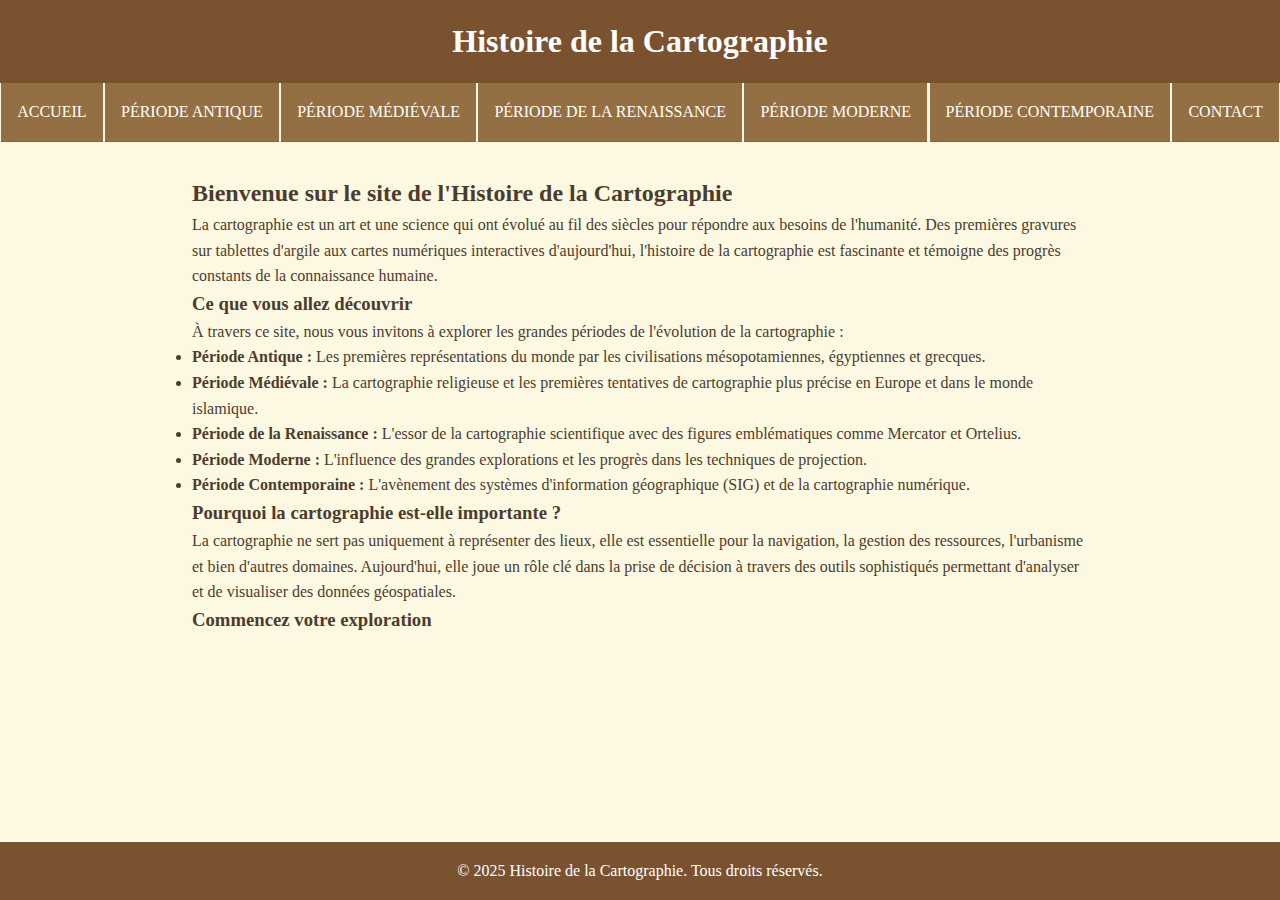
<file: index.html>
<!DOCTYPE html>
<html lang="fr">
<head>
    <meta charset="UTF-8">
    <meta name="viewport" content="width=device-width, initial-scale=1.0">
    <title>Accueil - Histoire de la Cartographie</title>
    <link rel="stylesheet" href="style.css">
</head>
<body>
    <header>
        <h1>Histoire de la Cartographie</h1>
    </header>

    <input type="checkbox" id="menuBurger">
    <label for="menuBurger">☰</label>

    <nav role="navigation" id="navMenu">
        <ul>
            <li><a href="index.html">Accueil</a></li>
            <li><a href="periode_antique.html">Période Antique</a></li>
            <li><a href="periode_medievale.html">Période Médiévale</a></li>
            <li><a href="periode_renaissance.html">Période de la Renaissance</a></li>
            <li><a href="periode_moderne.html">Période Moderne</a></li>
            <li><a href="periode_contemporaine.html">Période Contemporaine</a></li>
            <li><a href="contact.html">Contact</a></li>
        </ul>
    </nav>

    <main>
        <h2>Bienvenue sur le site de l'Histoire de la Cartographie</h2>
        
        <p>La cartographie est un art et une science qui ont évolué au fil des siècles pour répondre aux besoins de l'humanité. Des premières gravures sur tablettes d'argile aux cartes numériques interactives d'aujourd'hui, l'histoire de la cartographie est fascinante et témoigne des progrès constants de la connaissance humaine.</p>

        <h3>Ce que vous allez découvrir</h3>
        <p>À travers ce site, nous vous invitons à explorer les grandes périodes de l'évolution de la cartographie :</p>
        <ul>
            <li><strong>Période Antique :</strong> Les premières représentations du monde par les civilisations mésopotamiennes, égyptiennes et grecques.</li>
            <li><strong>Période Médiévale :</strong> La cartographie religieuse et les premières tentatives de cartographie plus précise en Europe et dans le monde islamique.</li>
            <li><strong>Période de la Renaissance :</strong> L'essor de la cartographie scientifique avec des figures emblématiques comme Mercator et Ortelius.</li>
            <li><strong>Période Moderne :</strong> L'influence des grandes explorations et les progrès dans les techniques de projection.</li>
            <li><strong>Période Contemporaine :</strong> L'avènement des systèmes d'information géographique (SIG) et de la cartographie numérique.</li>
        </ul>

        <h3>Pourquoi la cartographie est-elle importante ?</h3>
        <p>La cartographie ne sert pas uniquement à représenter des lieux, elle est essentielle pour la navigation, la gestion des ressources, l'urbanisme et bien d'autres domaines. Aujourd'hui, elle joue un rôle clé dans la prise de décision à travers des outils sophistiqués permettant d'analyser et de visualiser des données géospatiales.</p>

        <h3>Commencez votre exploration</h3>
    </main>

    <footer>
        <p>&copy; 2025 Histoire de la Cartographie. Tous droits réservés.</p>
    </footer>
</body>
</html>
</file>
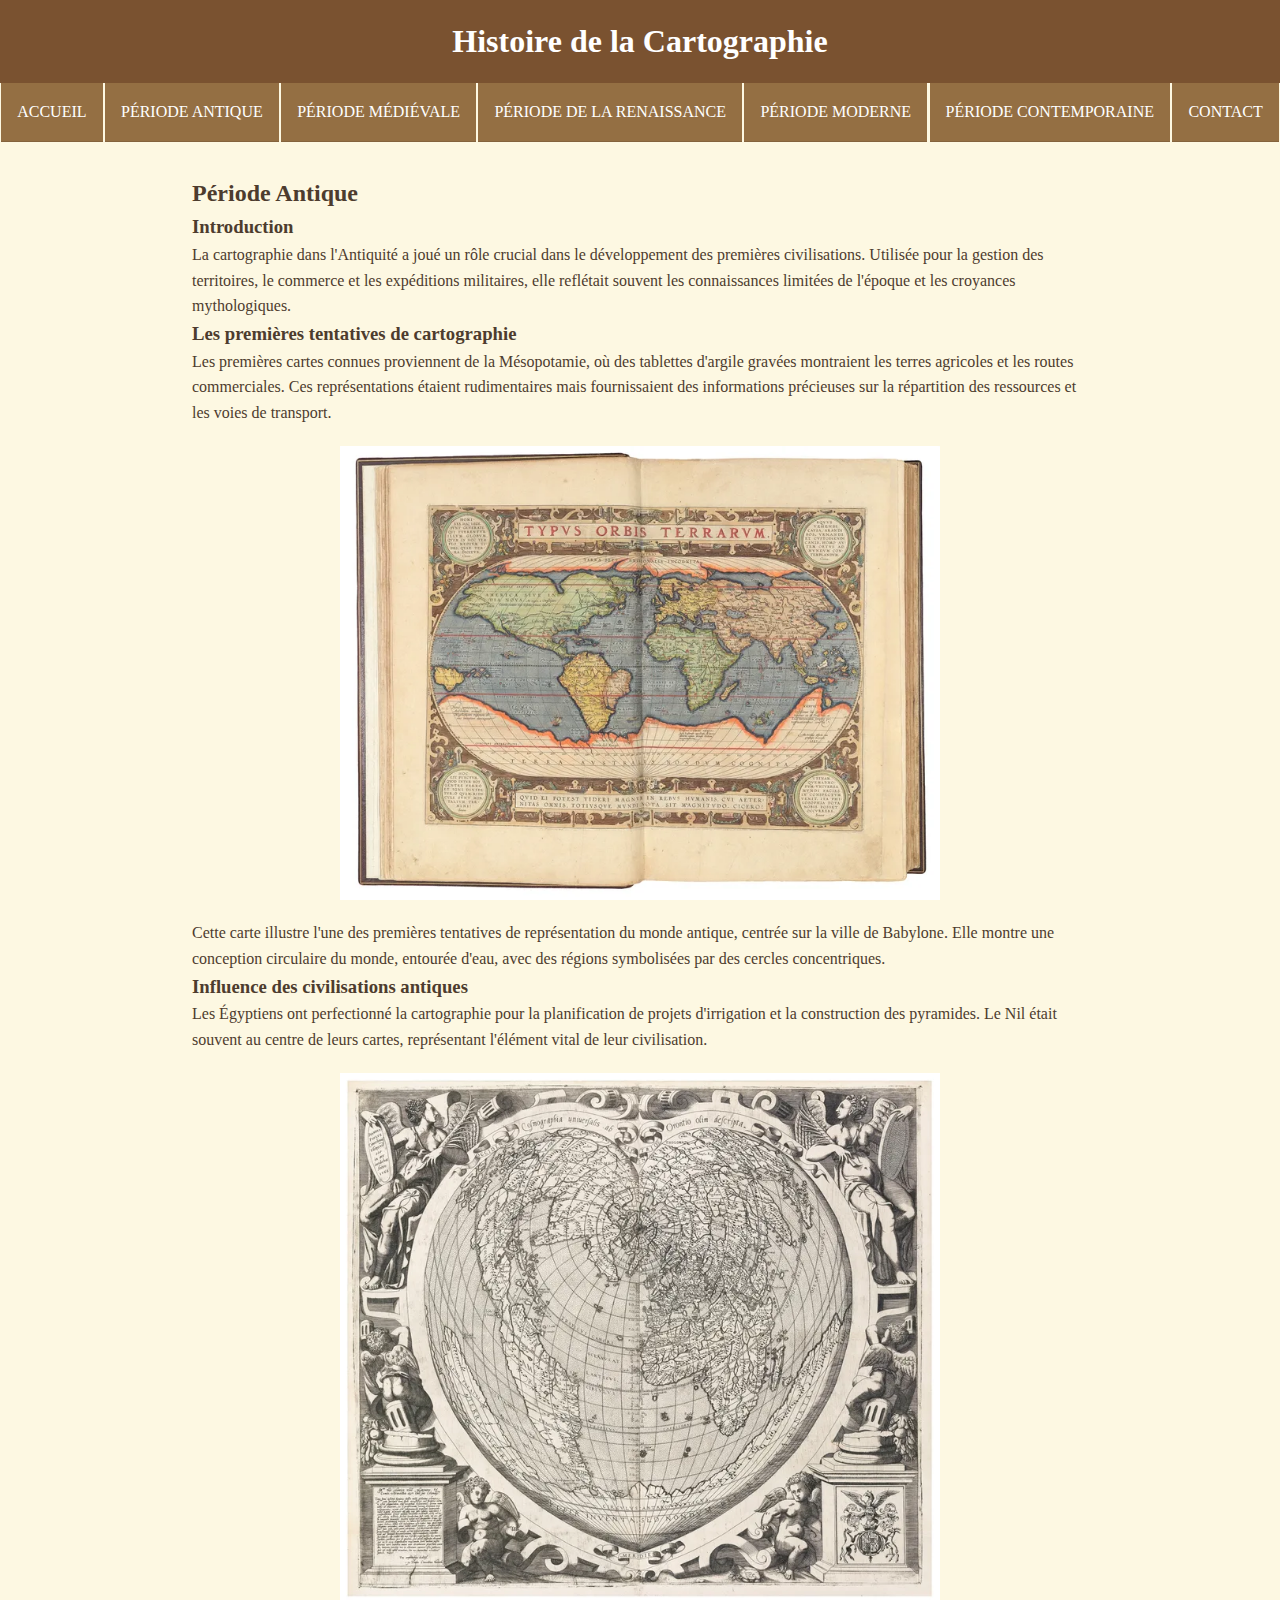
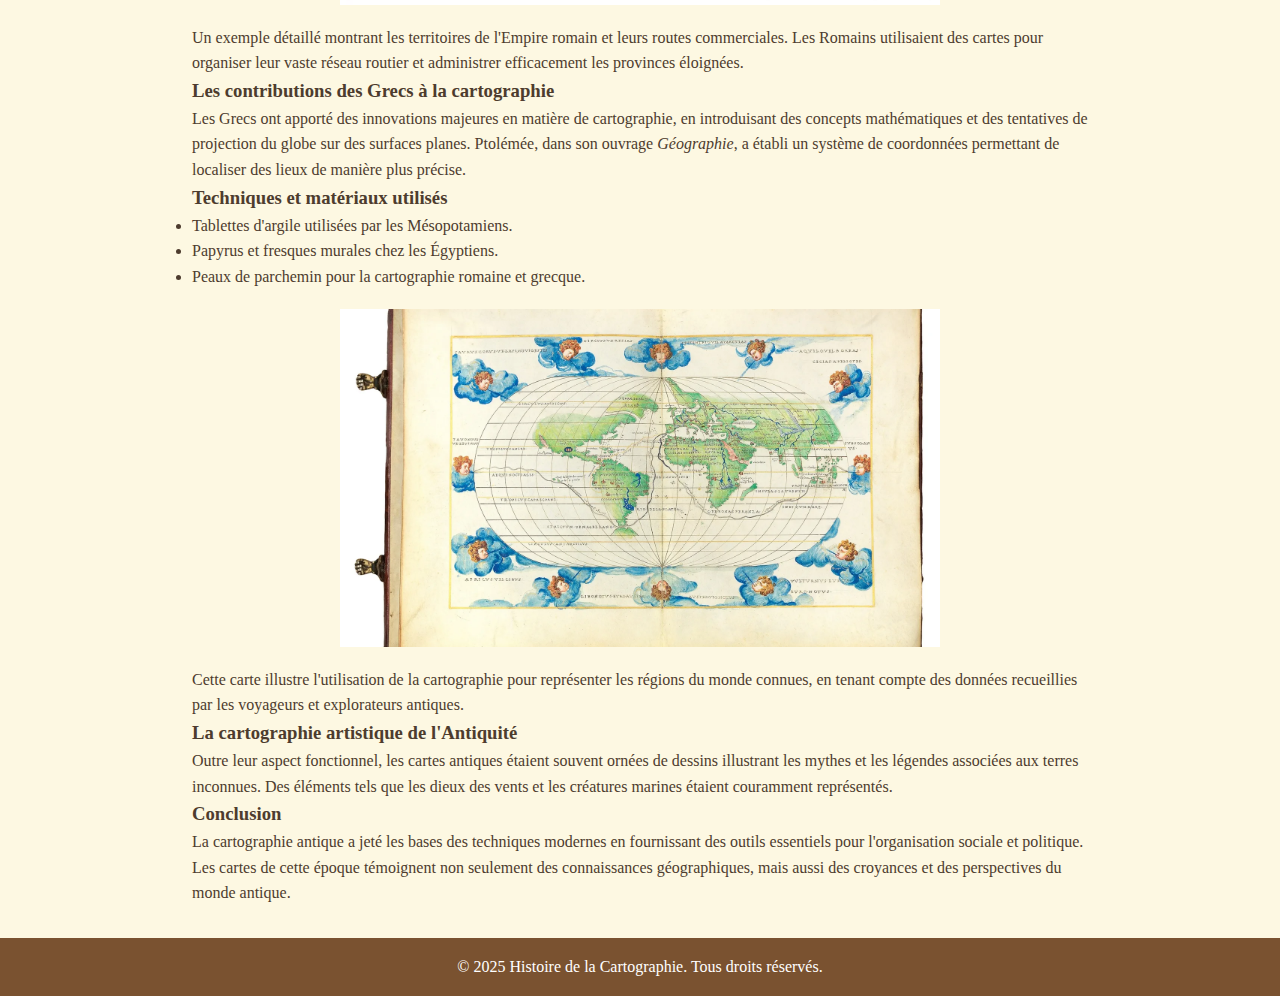
<file: periode_antique.html>
<!DOCTYPE html>
<html lang="fr">
<head>
    <meta charset="UTF-8">
    <meta name="viewport" content="width=device-width, initial-scale=1.0">
    <title>Période Antique</title>
    <link rel="stylesheet" href="style.css">
</head>
<body>
    <header>
        <h1>Histoire de la Cartographie</h1>
    </header>

    <input type="checkbox" id="menuBurger">
    <label for="menuBurger">☰</label>

    <nav role="navigation" id="navMenu">
        <ul>
            <li><a href="index.html">Accueil</a></li>
            <li><a href="periode_antique.html">Période Antique</a></li>
            <li><a href="periode_medievale.html">Période Médiévale</a></li>
            <li><a href="periode_renaissance.html">Période de la Renaissance</a></li>
            <li><a href="periode_moderne.html">Période Moderne</a></li>
            <li><a href="periode_contemporaine.html">Période Contemporaine</a></li>
            <li><a href="contact.html">Contact</a></li>
        </ul>
    </nav>

    <main>
        <h2>Période Antique</h2>
        
        <h3>Introduction</h3>
        <p>La cartographie dans l'Antiquité a joué un rôle crucial dans le développement des premières civilisations. Utilisée pour la gestion des territoires, le commerce et les expéditions militaires, elle reflétait souvent les connaissances limitées de l'époque et les croyances mythologiques.</p>

        <h3>Les premières tentatives de cartographie</h3>
        <p>Les premières cartes connues proviennent de la Mésopotamie, où des tablettes d'argile gravées montraient les terres agricoles et les routes commerciales. Ces représentations étaient rudimentaires mais fournissaient des informations précieuses sur la répartition des ressources et les voies de transport.</p>

        <img src="img/periodeantique/1.webp" alt="Carte ancienne du monde antique" style="width:100%; max-width:600px; margin:20px auto; display:block;">
        <p>Cette carte illustre l'une des premières tentatives de représentation du monde antique, centrée sur la ville de Babylone. Elle montre une conception circulaire du monde, entourée d'eau, avec des régions symbolisées par des cercles concentriques.</p>

        <h3>Influence des civilisations antiques</h3>
        <p>Les Égyptiens ont perfectionné la cartographie pour la planification de projets d'irrigation et la construction des pyramides. Le Nil était souvent au centre de leurs cartes, représentant l'élément vital de leur civilisation.</p>

        <img src="img/periodeantique/2.webp" alt="Carte ancienne de la Rome antique" style="width:100%; max-width:600px; margin:20px auto; display:block;">
        <p>Un exemple détaillé montrant les territoires de l'Empire romain et leurs routes commerciales. Les Romains utilisaient des cartes pour organiser leur vaste réseau routier et administrer efficacement les provinces éloignées.</p>

        <h3>Les contributions des Grecs à la cartographie</h3>
        <p>Les Grecs ont apporté des innovations majeures en matière de cartographie, en introduisant des concepts mathématiques et des tentatives de projection du globe sur des surfaces planes. Ptolémée, dans son ouvrage <em>Géographie</em>, a établi un système de coordonnées permettant de localiser des lieux de manière plus précise.</p>

        <h3>Techniques et matériaux utilisés</h3>
        <ul>
            <li>Tablettes d'argile utilisées par les Mésopotamiens.</li>
            <li>Papyrus et fresques murales chez les Égyptiens.</li>
            <li>Peaux de parchemin pour la cartographie romaine et grecque.</li>
        </ul>

        <img src="img/periodeantique/3.webp" alt="Carte du monde antique illustrée" style="width:100%; max-width:600px; margin:20px auto; display:block;">
        <p>Cette carte illustre l'utilisation de la cartographie pour représenter les régions du monde connues, en tenant compte des données recueillies par les voyageurs et explorateurs antiques.</p>

        <h3>La cartographie artistique de l'Antiquité</h3>
        <p>Outre leur aspect fonctionnel, les cartes antiques étaient souvent ornées de dessins illustrant les mythes et les légendes associées aux terres inconnues. Des éléments tels que les dieux des vents et les créatures marines étaient couramment représentés.</p>

        <h3>Conclusion</h3>
        <p>La cartographie antique a jeté les bases des techniques modernes en fournissant des outils essentiels pour l'organisation sociale et politique. Les cartes de cette époque témoignent non seulement des connaissances géographiques, mais aussi des croyances et des perspectives du monde antique.</p>
    </main>

    <footer>
        <p>&copy; 2025 Histoire de la Cartographie. Tous droits réservés.</p>
    </footer>
</body>
</html>
</file>
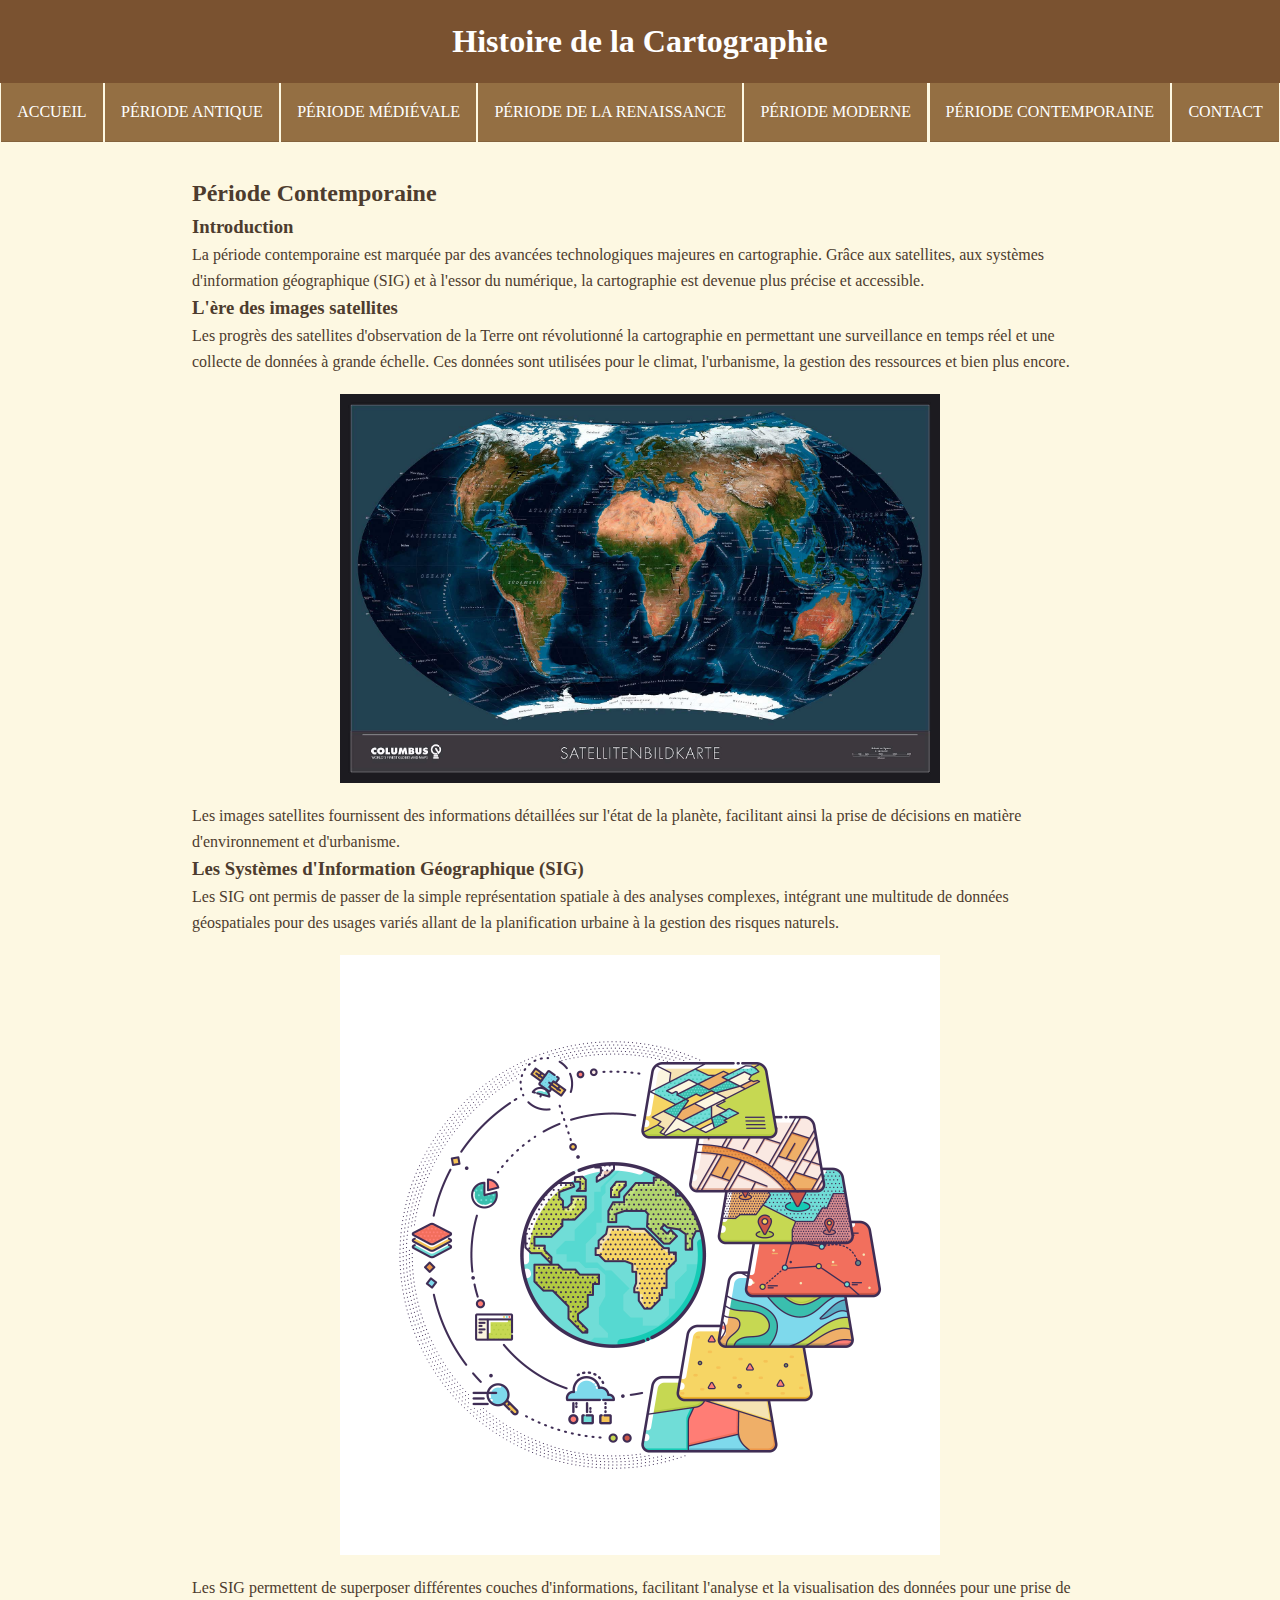
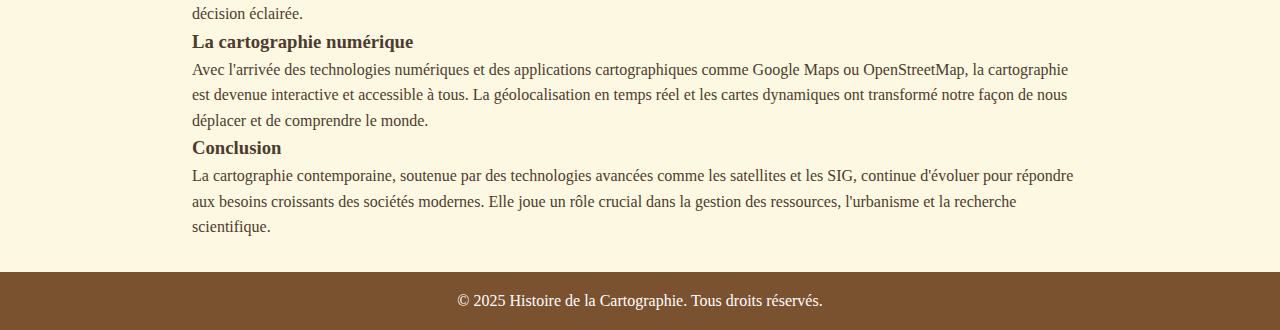
<file: periode_contemporaine.html>
<!DOCTYPE html>
<html lang="fr">
<head>
    <meta charset="UTF-8">
    <meta name="viewport" content="width=device-width, initial-scale=1.0">
    <title>Période Contemporaine</title>
    <link rel="stylesheet" href="style.css">
</head>
<body>
    <header>
        <h1>Histoire de la Cartographie</h1>
    </header>

    <input type="checkbox" id="menuBurger">
    <label for="menuBurger">☰</label>

    <nav role="navigation" id="navMenu">
        <ul>
            <li><a href="index.html">Accueil</a></li>
            <li><a href="periode_antique.html">Période Antique</a></li>
            <li><a href="periode_medievale.html">Période Médiévale</a></li>
            <li><a href="periode_renaissance.html">Période de la Renaissance</a></li>
            <li><a href="periode_moderne.html">Période Moderne</a></li>
            <li><a href="periode_contemporaine.html">Période Contemporaine</a></li>
            <li><a href="contact.html">Contact</a></li>
        </ul>
    </nav>

    <main>
        <h2>Période Contemporaine</h2>

        <h3>Introduction</h3>
        <p>La période contemporaine est marquée par des avancées technologiques majeures en cartographie. Grâce aux satellites, aux systèmes d'information géographique (SIG) et à l'essor du numérique, la cartographie est devenue plus précise et accessible.</p>

        <h3>L'ère des images satellites</h3>
        <p>Les progrès des satellites d'observation de la Terre ont révolutionné la cartographie en permettant une surveillance en temps réel et une collecte de données à grande échelle. Ces données sont utilisées pour le climat, l'urbanisme, la gestion des ressources et bien plus encore.</p>

        <img src="img/contemporaine/1.jpg" alt="Image satellite de la Terre" style="width:100%; max-width:600px; margin:20px auto; display:block;">
        <p>Les images satellites fournissent des informations détaillées sur l'état de la planète, facilitant ainsi la prise de décisions en matière d'environnement et d'urbanisme.</p>

        <h3>Les Systèmes d'Information Géographique (SIG)</h3>
        <p>Les SIG ont permis de passer de la simple représentation spatiale à des analyses complexes, intégrant une multitude de données géospatiales pour des usages variés allant de la planification urbaine à la gestion des risques naturels.</p>

        <img src="img/contemporaine/2.jpg" alt="Carte SIG montrant l'analyse spatiale" style="width:100%; max-width:600px; margin:20px auto; display:block;">
        <p>Les SIG permettent de superposer différentes couches d'informations, facilitant l'analyse et la visualisation des données pour une prise de décision éclairée.</p>

        <h3>La cartographie numérique</h3>
        <p>Avec l'arrivée des technologies numériques et des applications cartographiques comme Google Maps ou OpenStreetMap, la cartographie est devenue interactive et accessible à tous. La géolocalisation en temps réel et les cartes dynamiques ont transformé notre façon de nous déplacer et de comprendre le monde.</p>

        <h3>Conclusion</h3>
        <p>La cartographie contemporaine, soutenue par des technologies avancées comme les satellites et les SIG, continue d'évoluer pour répondre aux besoins croissants des sociétés modernes. Elle joue un rôle crucial dans la gestion des ressources, l'urbanisme et la recherche scientifique.</p>
    </main>

    <footer>
        <p>&copy; 2025 Histoire de la Cartographie. Tous droits réservés.</p>
    </footer>
</body>
</html>
</file>
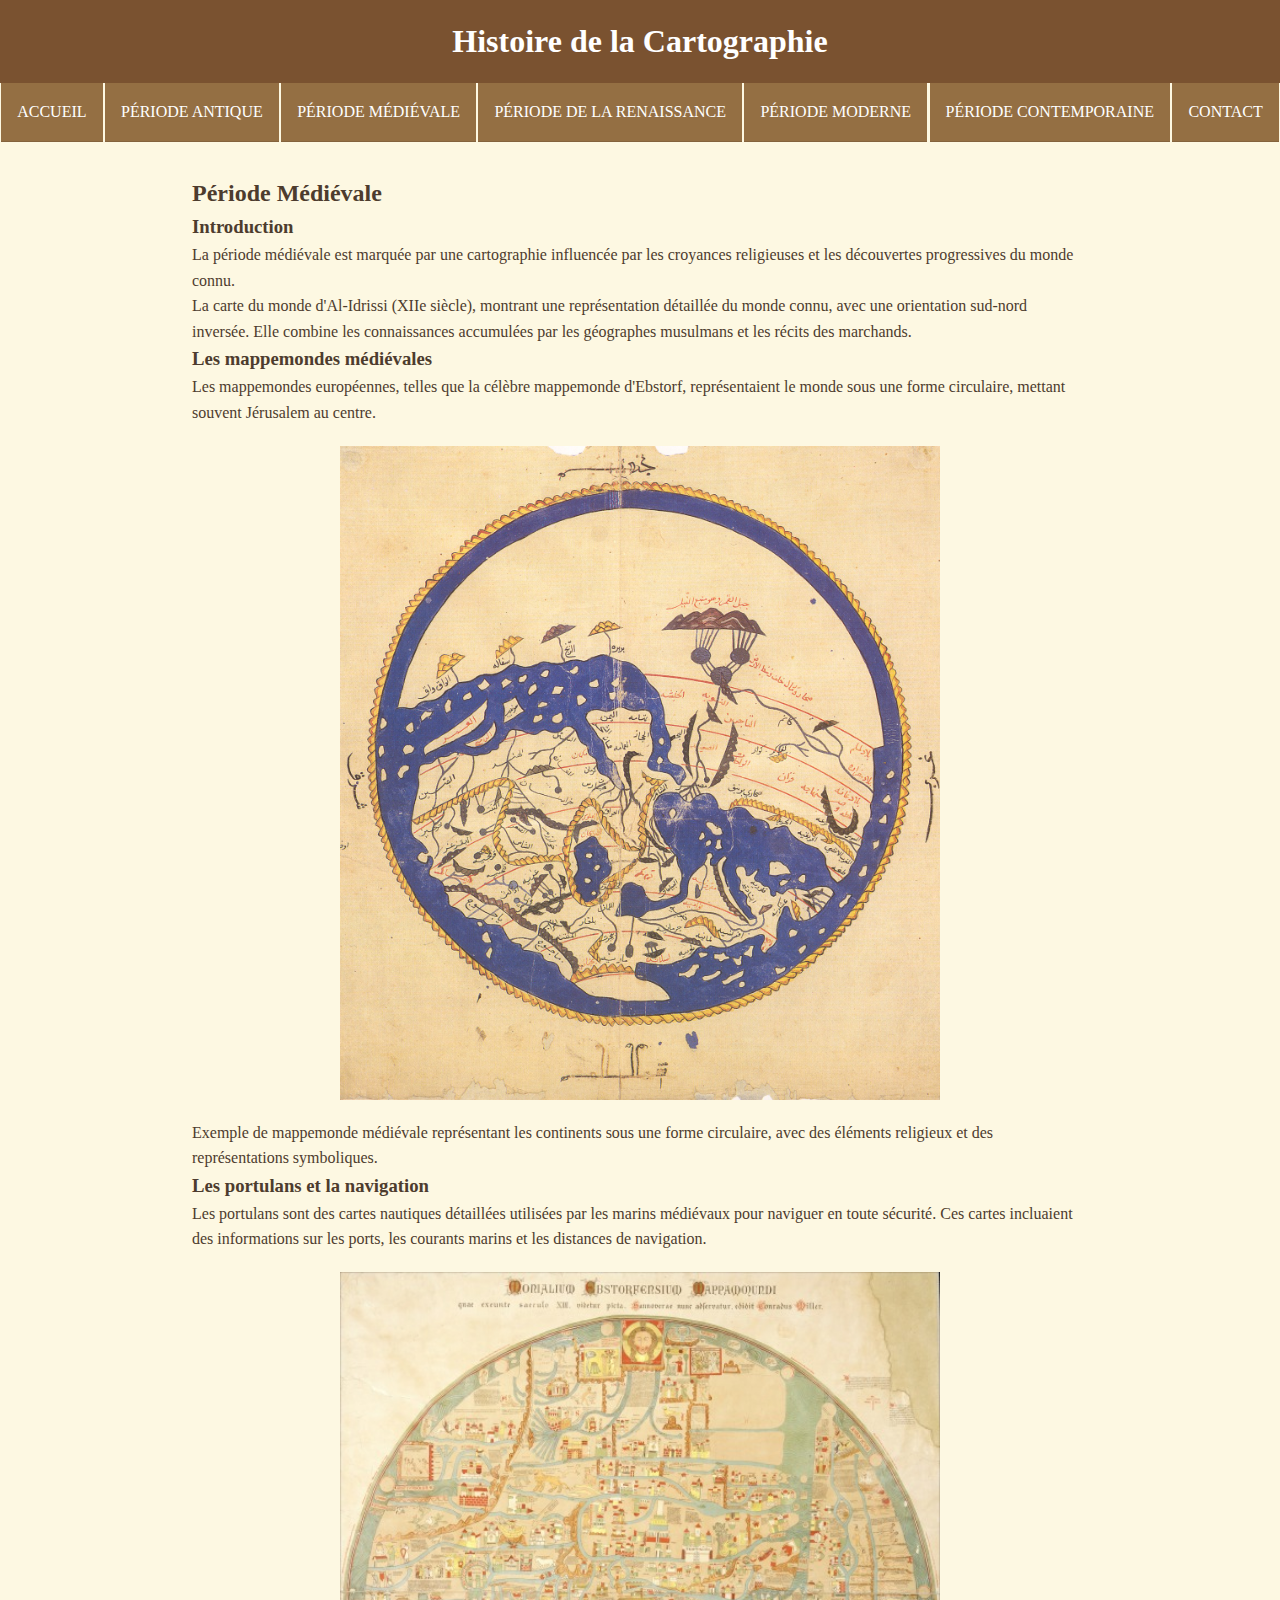
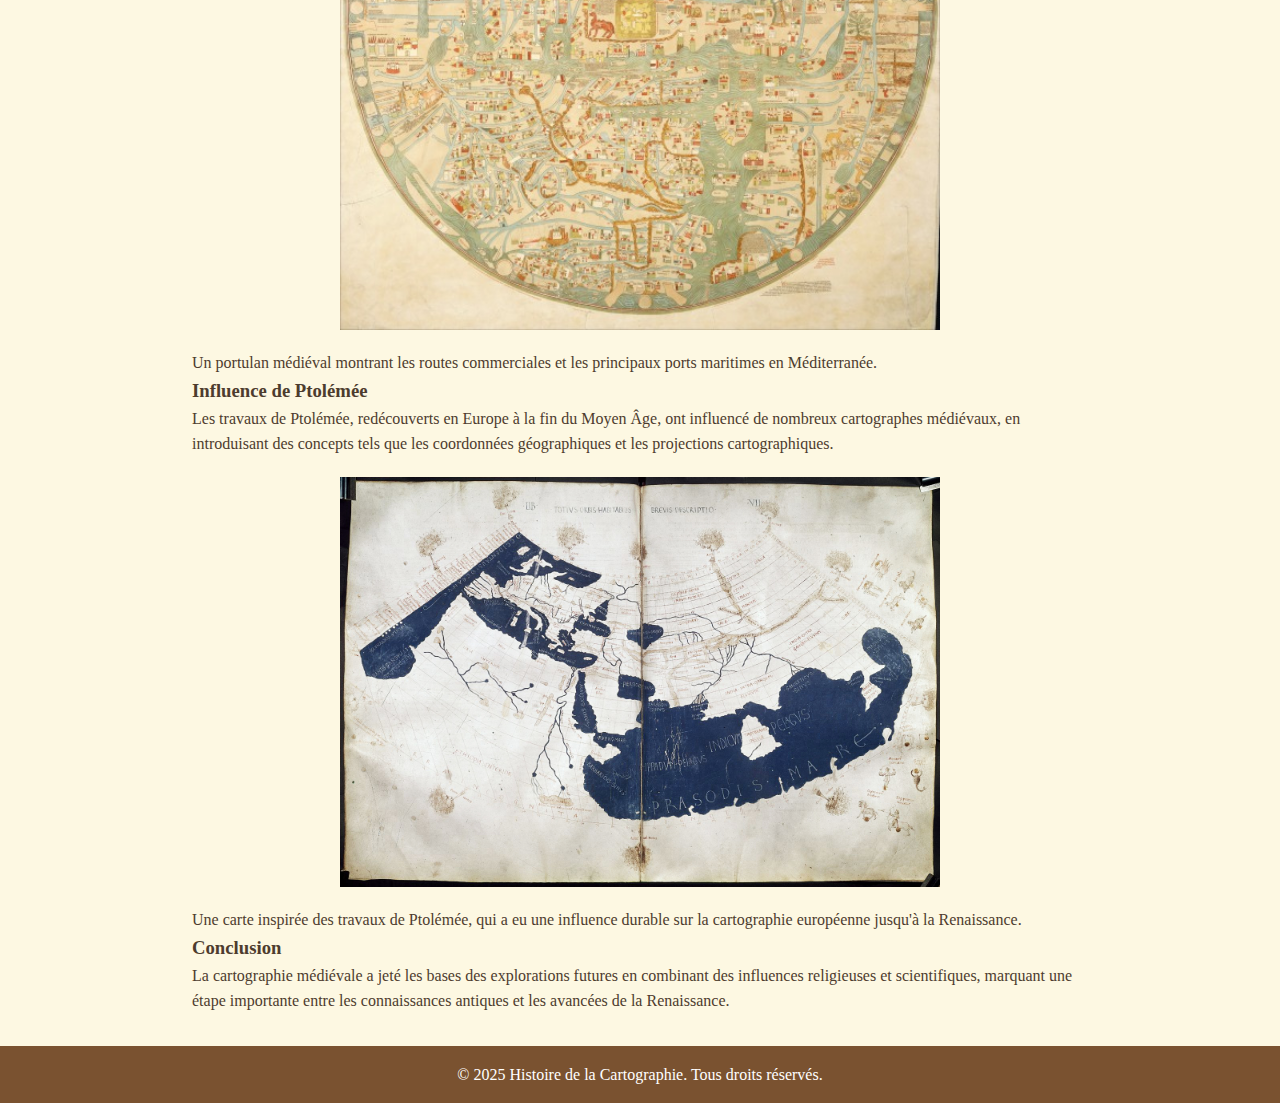
<file: periode_medievale.html>
<!DOCTYPE html>
<html lang="fr">
<head>
    <meta charset="UTF-8">
    <meta name="viewport" content="width=device-width, initial-scale=1.0">
    <title>Période Médiévale</title>
    <link rel="stylesheet" href="style.css">
</head>
<body>
    <header>
        <h1>Histoire de la Cartographie</h1>
    </header>

    <input type="checkbox" id="menuBurger">
    <label for="menuBurger">☰</label>

    <nav role="navigation" id="navMenu">
        <ul>
            <li><a href="index.html">Accueil</a></li>
            <li><a href="periode_antique.html">Période Antique</a></li>
            <li><a href="periode_medievale.html">Période Médiévale</a></li>
            <li><a href="periode_renaissance.html">Période de la Renaissance</a></li>
            <li><a href="periode_moderne.html">Période Moderne</a></li>
            <li><a href="periode_contemporaine.html">Période Contemporaine</a></li>
            <li><a href="contact.html">Contact</a></li>
        </ul>
    </nav>

    <main>
        <h2>Période Médiévale</h2>
        
        <h3>Introduction</h3>
        <p>La période médiévale est marquée par une cartographie influencée par les croyances religieuses et les découvertes progressives du monde connu.</p>
        <p>La carte du monde d'Al-Idrissi (XIIe siècle), montrant une représentation détaillée du monde connu, avec une orientation sud-nord inversée. Elle combine les connaissances accumulées par les géographes musulmans et les récits des marchands.</p>

        <h3>Les mappemondes médiévales</h3>
        <p>Les mappemondes européennes, telles que la célèbre mappemonde d'Ebstorf, représentaient le monde sous une forme circulaire, mettant souvent Jérusalem au centre.</p>

        <img src="img/moyenage/1.jpeg" alt="Mappemonde médiévale" style="width:100%; max-width:600px; margin:20px auto; display:block;">
        <p>Exemple de mappemonde médiévale représentant les continents sous une forme circulaire, avec des éléments religieux et des représentations symboliques.</p>

        <h3>Les portulans et la navigation</h3>
        <p>Les portulans sont des cartes nautiques détaillées utilisées par les marins médiévaux pour naviguer en toute sécurité. Ces cartes incluaient des informations sur les ports, les courants marins et les distances de navigation.</p>

        <img src="img/moyenage/BNF-GE-AA-21771.jpg" alt="Portulan médiéval" style="width:100%; max-width:600px; margin:20px auto; display:block;">
        <p>Un portulan médiéval montrant les routes commerciales et les principaux ports maritimes en Méditerranée.</p>

        <h3>Influence de Ptolémée</h3>
        <p>Les travaux de Ptolémée, redécouverts en Europe à la fin du Moyen Âge, ont influencé de nombreux cartographes médiévaux, en introduisant des concepts tels que les coordonnées géographiques et les projections cartographiques.</p>

        <img src="img/moyenage/PtolemyWorldMap1.jpg" alt="Carte du monde de Ptolémée" style="width:100%; max-width:600px; margin:20px auto; display:block;">
        <p>Une carte inspirée des travaux de Ptolémée, qui a eu une influence durable sur la cartographie européenne jusqu'à la Renaissance.</p>

        <h3>Conclusion</h3>
        <p>La cartographie médiévale a jeté les bases des explorations futures en combinant des influences religieuses et scientifiques, marquant une étape importante entre les connaissances antiques et les avancées de la Renaissance.</p>
    </main>

    <footer>
        <p>&copy; 2025 Histoire de la Cartographie. Tous droits réservés.</p>
    </footer>
</body>
</html>
</file>
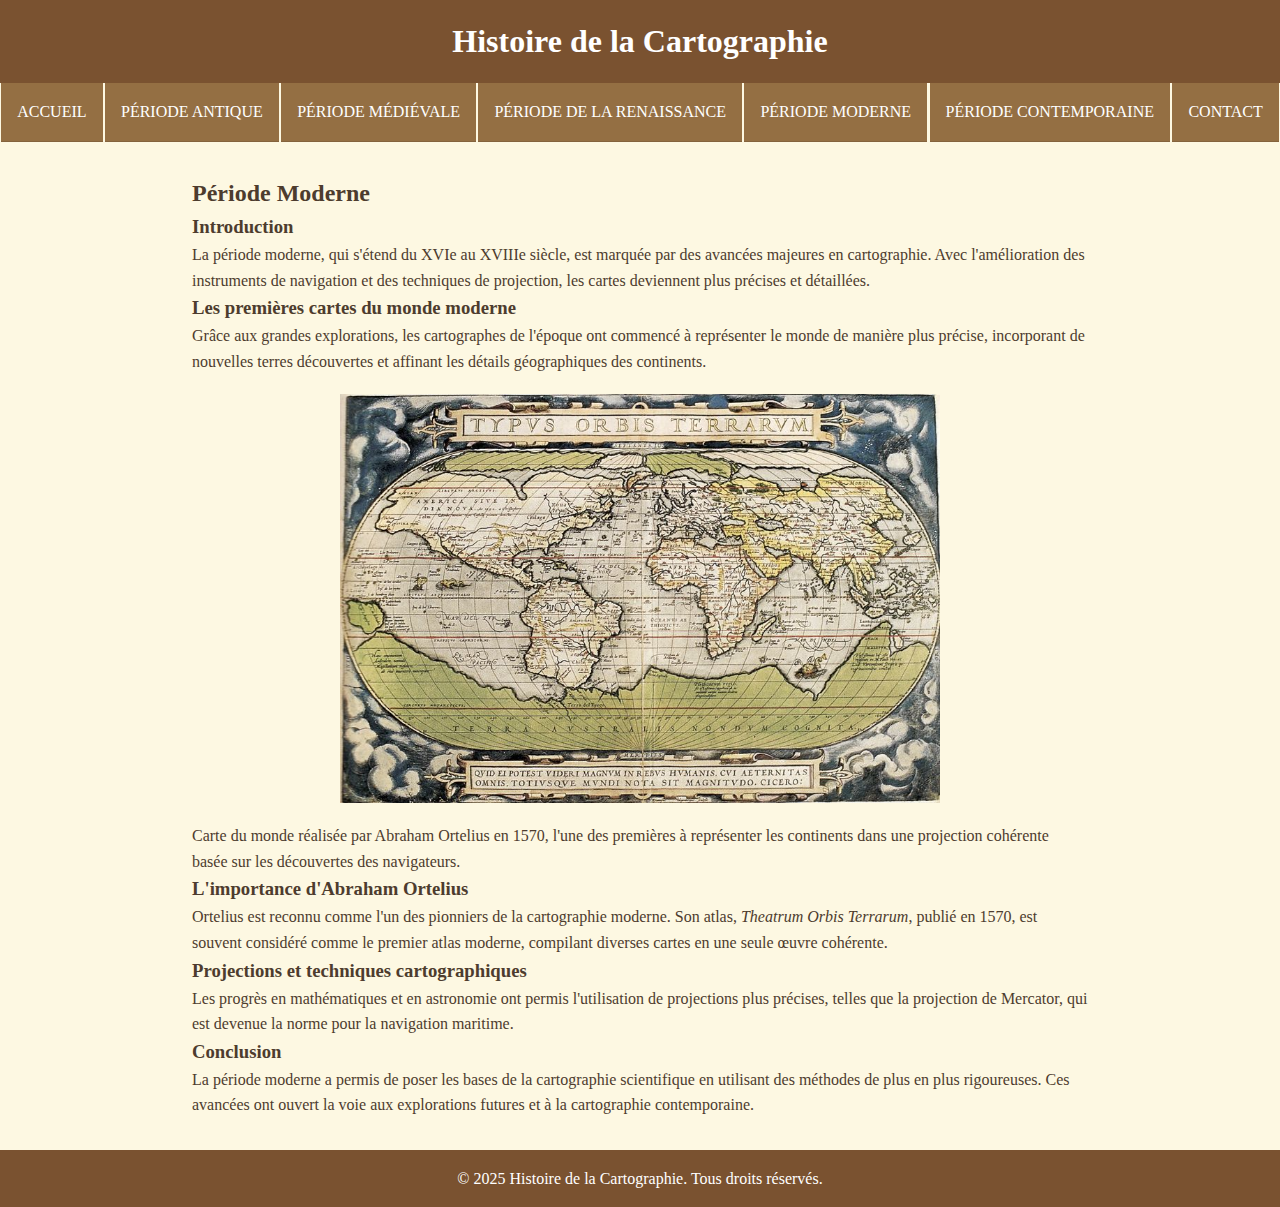
<file: periode_moderne.html>
<!DOCTYPE html>
<html lang="fr">
<head>
    <meta charset="UTF-8">
    <meta name="viewport" content="width=device-width, initial-scale=1.0">
    <title>Période Moderne</title>
    <link rel="stylesheet" href="style.css">
</head>
<body>
    <header>
        <h1>Histoire de la Cartographie</h1>
    </header>

    <input type="checkbox" id="menuBurger">
    <label for="menuBurger">☰</label>

    <nav role="navigation" id="navMenu">
        <ul>
            <li><a href="index.html">Accueil</a></li>
            <li><a href="periode_antique.html">Période Antique</a></li>
            <li><a href="periode_medievale.html">Période Médiévale</a></li>
            <li><a href="periode_renaissance.html">Période de la Renaissance</a></li>
            <li><a href="periode_moderne.html">Période Moderne</a></li>
            <li><a href="periode_contemporaine.html">Période Contemporaine</a></li>
            <li><a href="contact.html">Contact</a></li>
        </ul>
    </nav>

    <main>
        <h2>Période Moderne</h2>
        
        <h3>Introduction</h3>
        <p>La période moderne, qui s'étend du XVIe au XVIIIe siècle, est marquée par des avancées majeures en cartographie. Avec l'amélioration des instruments de navigation et des techniques de projection, les cartes deviennent plus précises et détaillées.</p>

        <h3>Les premières cartes du monde moderne</h3>
        <p>Grâce aux grandes explorations, les cartographes de l'époque ont commencé à représenter le monde de manière plus précise, incorporant de nouvelles terres découvertes et affinant les détails géographiques des continents.</p>

        <img src="img/periodemoderne/1.jpg" 
             alt="Carte du monde par Ortelius en 1570" 
             style="width:100%; max-width:600px; margin:20px auto; display:block;">
        <p>Carte du monde réalisée par Abraham Ortelius en 1570, l'une des premières à représenter les continents dans une projection cohérente basée sur les découvertes des navigateurs.</p>

        <h3>L'importance d'Abraham Ortelius</h3>
        <p>Ortelius est reconnu comme l'un des pionniers de la cartographie moderne. Son atlas, <em>Theatrum Orbis Terrarum</em>, publié en 1570, est souvent considéré comme le premier atlas moderne, compilant diverses cartes en une seule œuvre cohérente.</p>

        <h3>Projections et techniques cartographiques</h3>
        <p>Les progrès en mathématiques et en astronomie ont permis l'utilisation de projections plus précises, telles que la projection de Mercator, qui est devenue la norme pour la navigation maritime.</p>

        <h3>Conclusion</h3>
        <p>La période moderne a permis de poser les bases de la cartographie scientifique en utilisant des méthodes de plus en plus rigoureuses. Ces avancées ont ouvert la voie aux explorations futures et à la cartographie contemporaine.</p>
    </main>

    <footer>
        <p>&copy; 2025 Histoire de la Cartographie. Tous droits réservés.</p>
    </footer>
</body>
</html>
</file>
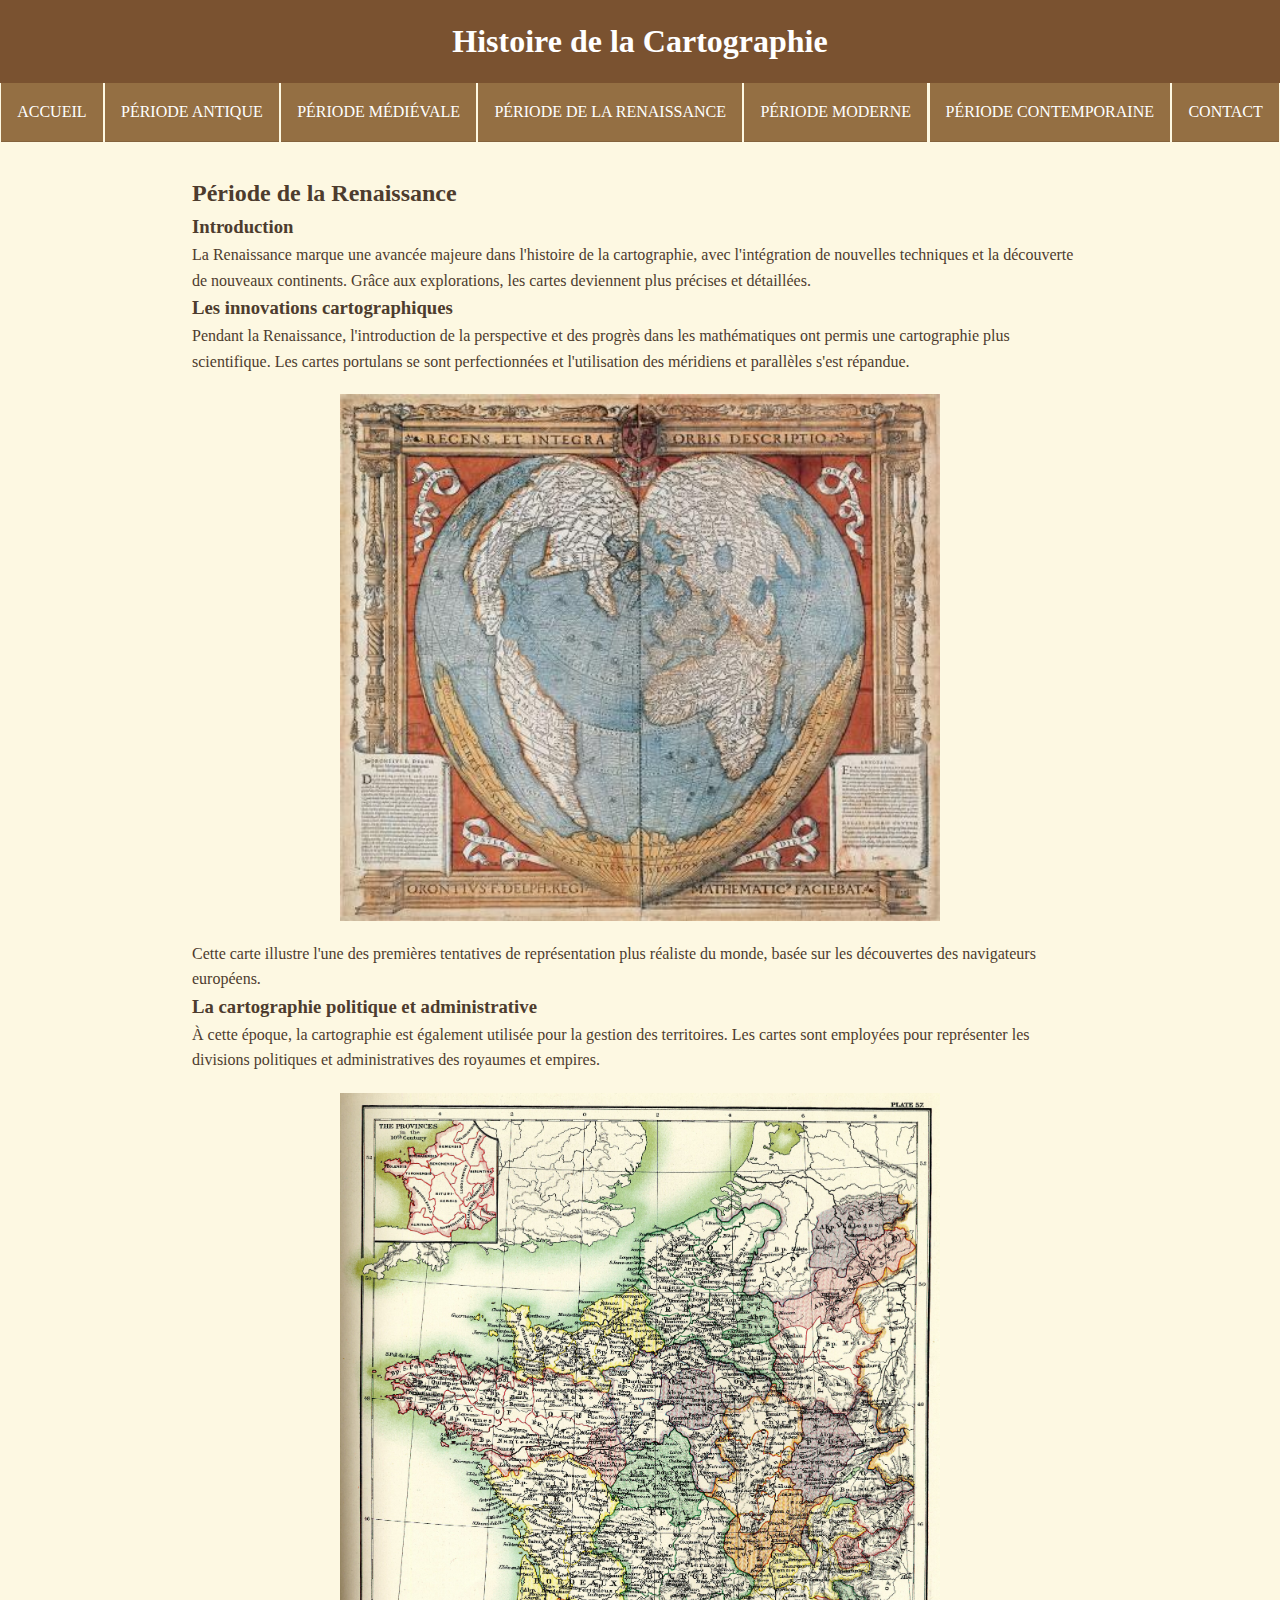
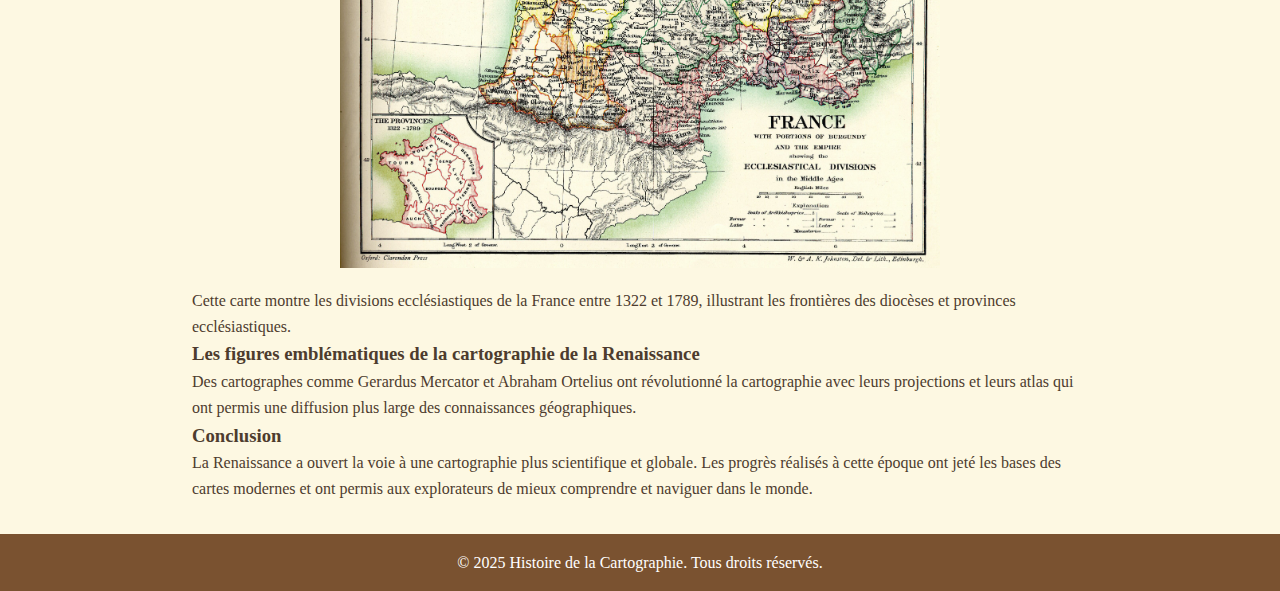
<file: periode_renaissance.html>
<!DOCTYPE html>
<html lang="fr">
<head>
    <meta charset="UTF-8">
    <meta name="viewport" content="width=device-width, initial-scale=1.0">
    <title>Période de la Renaissance</title>
    <link rel="stylesheet" href="style.css">
</head>
<body>
    <header>
        <h1>Histoire de la Cartographie</h1>
    </header>

    <input type="checkbox" id="menuBurger">
    <label for="menuBurger">☰</label>

    <nav role="navigation" id="navMenu">
        <ul>
            <li><a href="index.html">Accueil</a></li>
            <li><a href="periode_antique.html">Période Antique</a></li>
            <li><a href="periode_medievale.html">Période Médiévale</a></li>
            <li><a href="periode_renaissance.html">Période de la Renaissance</a></li>
            <li><a href="periode_moderne.html">Période Moderne</a></li>
            <li><a href="periode_contemporaine.html">Période Contemporaine</a></li>
            <li><a href="contact.html">Contact</a></li>
        </ul>
    </nav>

    <main>
        <h2>Période de la Renaissance</h2>
        
        <h3>Introduction</h3>
        <p>La Renaissance marque une avancée majeure dans l'histoire de la cartographie, avec l'intégration de nouvelles techniques et la découverte de nouveaux continents. Grâce aux explorations, les cartes deviennent plus précises et détaillées.</p>

        <h3>Les innovations cartographiques</h3>
        <p>Pendant la Renaissance, l'introduction de la perspective et des progrès dans les mathématiques ont permis une cartographie plus scientifique. Les cartes portulans se sont perfectionnées et l'utilisation des méridiens et parallèles s'est répandue.</p>

        <img src="img/renaissance/salvadori_fig_1.jpg" alt="Carte de la Renaissance illustrée" style="width:100%; max-width:600px; margin:20px auto; display:block;">
        <p>Cette carte illustre l'une des premières tentatives de représentation plus réaliste du monde, basée sur les découvertes des navigateurs européens.</p>

        <h3>La cartographie politique et administrative</h3>
        <p>À cette époque, la cartographie est également utilisée pour la gestion des territoires. Les cartes sont employées pour représenter les divisions politiques et administratives des royaumes et empires.</p>

        <img src="img/renaissance/France-divisions-ecclesiastique-1322-1789.jpg" 
        alt="Carte des divisions ecclésiastiques de la France de 1322 à 1789" 
        style="width:100%; max-width:600px; margin:20px auto; display:block;">
   <p>Cette carte montre les divisions ecclésiastiques de la France entre 1322 et 1789, illustrant les frontières des diocèses et provinces ecclésiastiques.</p>
   
        <h3>Les figures emblématiques de la cartographie de la Renaissance</h3>
        <p>Des cartographes comme Gerardus Mercator et Abraham Ortelius ont révolutionné la cartographie avec leurs projections et leurs atlas qui ont permis une diffusion plus large des connaissances géographiques.</p>

        <h3>Conclusion</h3>
        <p>La Renaissance a ouvert la voie à une cartographie plus scientifique et globale. Les progrès réalisés à cette époque ont jeté les bases des cartes modernes et ont permis aux explorateurs de mieux comprendre et naviguer dans le monde.</p>
    </main>

    <footer>
        <p>&copy; 2025 Histoire de la Cartographie. Tous droits réservés.</p>
    </footer>
</body>
</html>
</file>
<file: style.css>
/* Global Styles */
* {
    margin: 0;
    padding: 0;
    box-sizing: border-box;
}

body {
    font-family: 'Georgia', serif;
    line-height: 1.6;
    margin: 0;
    padding: 0;
    display: flex;
    flex-direction: column;
    min-height: 100vh;
    background-color: #fdf8e2;
    color: #4d3c2e;
}

header {
    background: #7a5230;
    color: #fff;
    padding: 1rem 0;
    text-align: center;
}

main {
    padding: 2rem;
    max-width: 960px;
    margin: auto;
    flex: 1;
}

/* Navigation Styles */
input#menuBurger {
    display: none;
}

label[for="menuBurger"] {
    margin: 1rem;
    display: block;
    width: 30px;
    height: 30px;
    font-size: 2rem;
    color: #fff;
    background: #946f43;
    text-align: center;
    line-height: 30px;
    cursor: pointer;
}

nav#navMenu {
    height: 0;
    opacity: 0;
    transition: opacity 0.5s ease;
}

nav#navMenu ul {
    list-style: none;
    padding: 0;
}

nav#navMenu ul li a {
    display: flex;
    justify-content: center;
    padding: 1rem;
    background: #946f43;
    color: #fff;
    text-decoration: none;
    text-transform: uppercase;
    border-bottom: 1px solid hsla(0, 0%, 0%, 0.1);
}

nav#navMenu ul li a:hover {
    background: #7a5230;
}

input#menuBurger:checked ~ nav#navMenu {
    opacity: 1;
    height: auto;
}

input#menuBurger:checked ~ .contenu {
    margin-top: 18rem;
}

/* Responsive Design */
@media screen and (min-width: 600px) {
    label[for="menuBurger"] {
        display: none;
    }

    nav#navMenu {
        height: auto;
        opacity: 1;
    }

    nav#navMenu ul {
        display: flex;
        justify-content: space-around;
        flex-direction: row;
    }
}

/* Footer */
footer {
    text-align: center;
    padding: 1rem;
    background: #7a5230;
    color: #fff;
    position: relative;
    bottom: 0;
    width: 100%;
}
</file>
